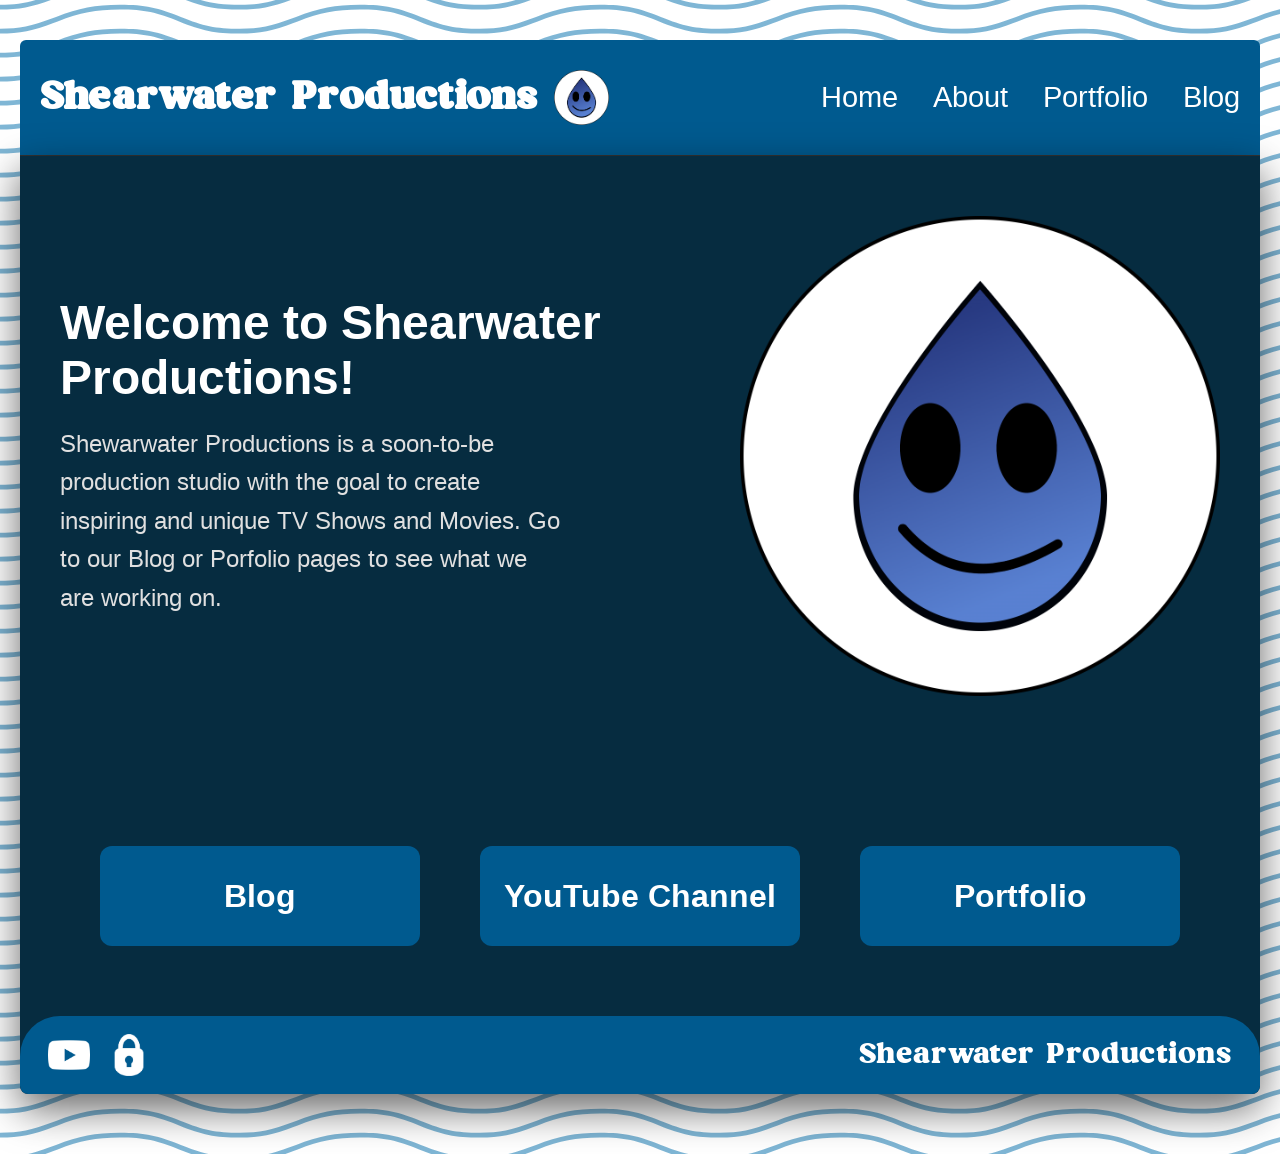
<file: index.html>
<!DOCTYPE html>
<html>
<head>
  <title>Shearwater Productions</title>
  <link rel="stylesheet" href="assets/style.css">
</head>

<body>

<!-- FULL BACKGROUND WRAPPER -->
<div class="page">

  <header class="top-bar">
    <div class="brand">
      <h1>Shearwater Productions</h1>
      <img src="assets/logo.png" alt="Shearwater Productions logo" class="logo">
    </div>

    <nav class="nav-menu">
      <a href="index.html">Home</a>
      <a href="about.html">About</a>
      <a href="portfolio.html">Portfolio</a>
      <a href="blog.html">Blog</a>
    </nav>
  </header>

  <div class="main">

    <section class="hero">
      <div class="hero-text">
        <h2>Welcome to Shearwater Productions!</h2>
        <p>
          Shewarwater Productions is a soon-to-be production studio with the goal to create inspiring and unique TV Shows and Movies. Go to our Blog or Porfolio pages to see what we are working on.
        </p>
      </div>

      <div class="hero-image">
        <img src="assets/frontpageimage.png" alt="Front page image">
      </div>
    </section>

    <section class="cta-buttons">
      <div class="cta-item">
        <a href="blog.html" class="btn btn-blue">Blog</a>
      </div>

      <div class="cta-item">
        <a href="https://www.youtube.com/@ShearwaterProductions" target="_blank" class="btn btn-green">YouTube Channel</a>
      </div>

      <div class="cta-item">
        <a href="portfolio.html" class="btn btn-red">Portfolio</a>
      </div>
    </section>
  
  <footer class="site-footer">
  <div class="footer-left">
    <a href="https://www.youtube.com/@ShearwaterProductions" target="_blank" class="footer-icon-link">
      <img src="assets/footeryoutubelogo.png" alt="YouTube" class="footer-icon">
    </a>

    <a href="password.html" class="footer-icon-link">
      <img src="assets/footerpasswordpagelogo.png" alt="Password Page" class="footer-icon">
    </a>
  </div>

  <div class="footer-right">
    <span class="footer-site-name">Shearwater Productions</span>
  </div>
</footer>
  </div>

</div>

<script src="assets/blog.js"></script>
</body>
</html>
</file>
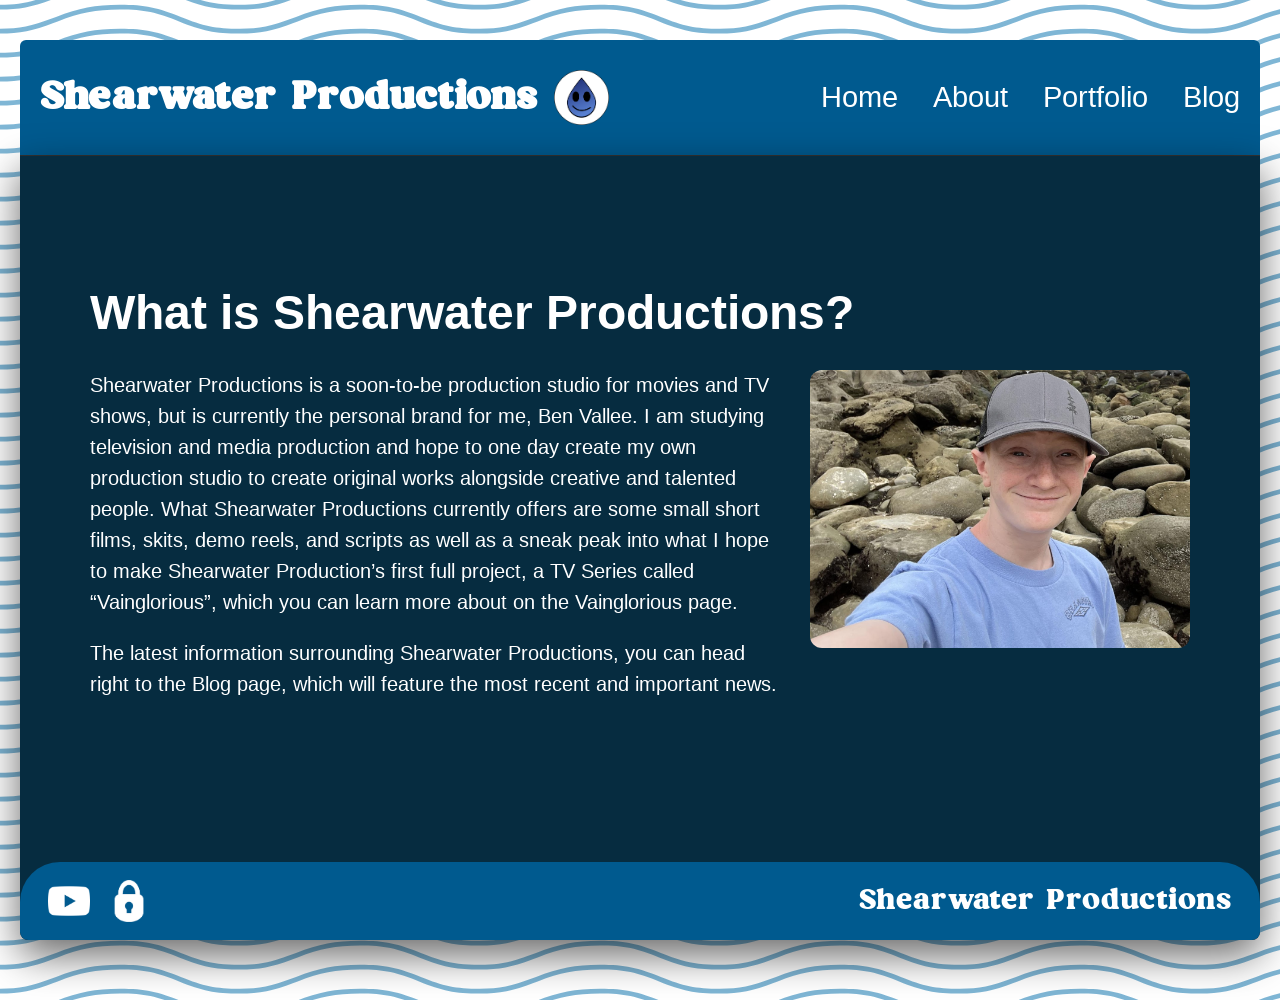
<file: about.html>
<!DOCTYPE html>
<html>
<head>
  <title>About, Shearwater Productions</title>
  <link rel="stylesheet" href="assets/style.css">
</head>

<body>

<div class="page">

  <header class="top-bar">
    <div class="brand">
      <h1>Shearwater Productions</h1>
      <img src="assets/logo.png" alt="Shearwater Productions logo" class="logo">
    </div>

    <nav class="nav-menu">
      <a href="index.html">Home</a>
      <a href="about.html">About</a>
      <a href="portfolio.html">Portfolio</a>
      <a href="blog.html">Blog</a>
    </nav>
  </header>

  <div class="main">

   <section class="about-page-content">

  <h2>What is Shearwater Productions?</h2>

  <img src="assets/aboutpage_benvallee.png" alt="Ben Vallee" class="about-image">

  <p>
    Shearwater Productions is a soon-to-be production studio for movies and TV shows, but is currently the personal brand for me, Ben Vallee. I am studying television and media production and hope to one day create my own production studio to create original works alongside creative and talented people. What Shearwater Productions currently offers are some small short films, skits, demo reels, and scripts as well as a sneak peak into what I hope to make Shearwater Production’s first full project, a TV Series called “Vainglorious”, which you can learn more about on the Vainglorious page.
  </p>

  <p>
    The latest information surrounding Shearwater Productions, you can head right to the Blog page, which will feature the most recent and important news.
  </p>

</section>

    <footer class="site-footer">
      <div class="footer-left">
        <a href="https://www.youtube.com/@ShearwaterProductions" target="_blank" class="footer-icon-link">
          <img src="assets/footeryoutubelogo.png" alt="YouTube" class="footer-icon">
        </a>

        <a href="password.html" class="footer-icon-link">
          <img src="assets/footerpasswordpagelogo.png" alt="Password Page" class="footer-icon">
        </a>
      </div>

      <div class="footer-right">
        <span class="footer-site-name">Shearwater Productions</span>
      </div>
    </footer>

  </div>

</div>

</body>
</html>
</file>
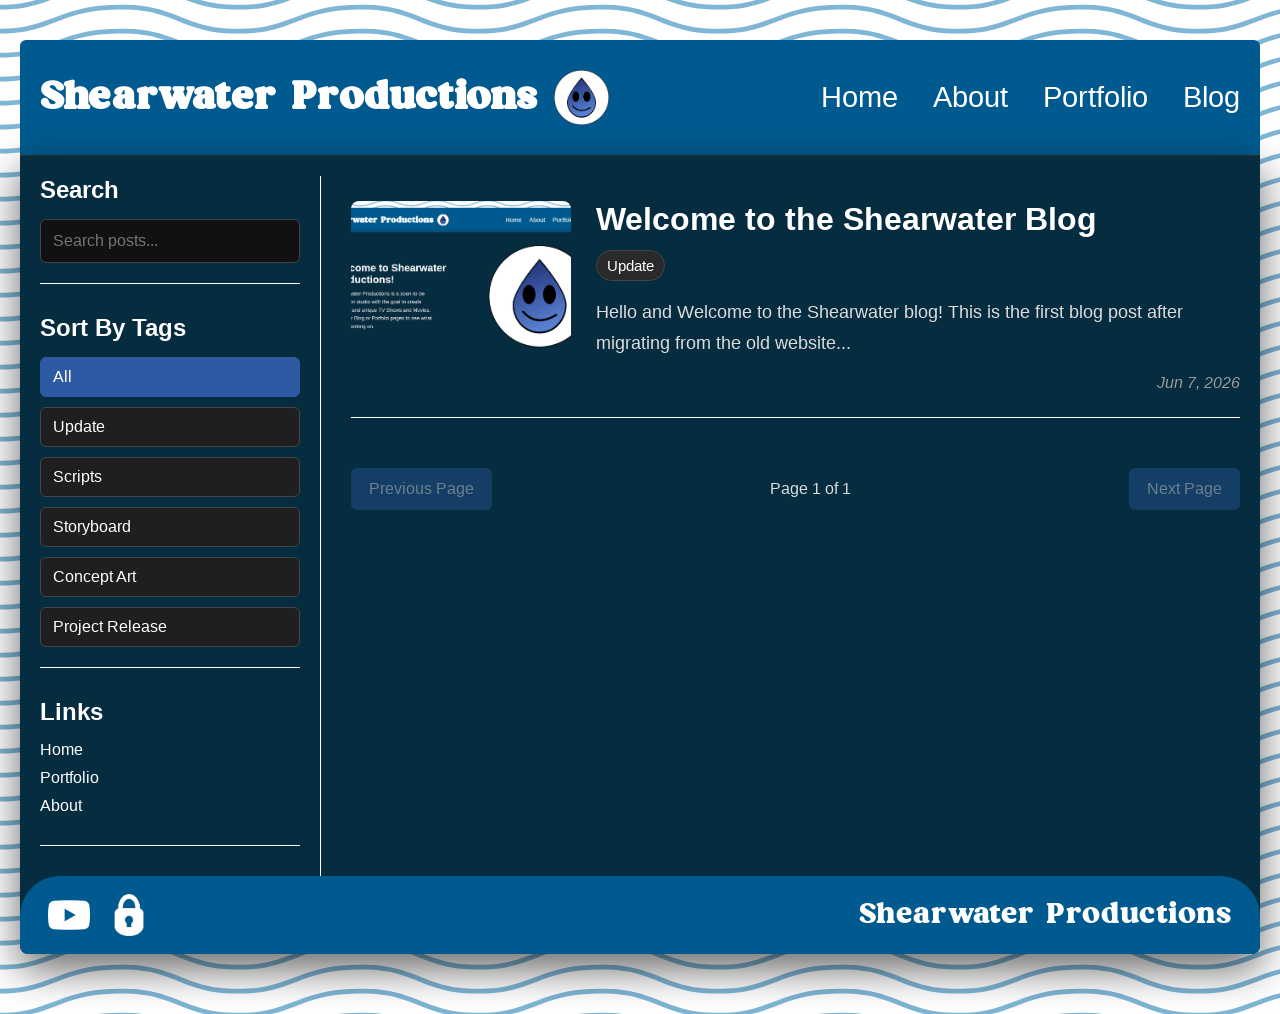
<file: blog.html>
<!DOCTYPE html>
<html>
<head>
  <title>Blog, Shearwater Productions</title>
  <link rel="stylesheet" href="assets/style.css">
</head>
<body>
  <div class="page">

  <header class="top-bar">
    <div class="brand">
      <h1>Shearwater Productions</h1>
      <img src="assets/logo.png" alt="Shearwater Productions logo" class="logo">
    </div>

    <nav class="nav-menu">
      <a href="index.html">Home</a>
      <a href="about.html">About</a>
      <a href="portfolio.html">Portfolio</a>
      <a href="blog.html">Blog</a>
    </nav>
  </header>

  <div class="main">

      <section class="blog-layout">
        <aside class="blog-sidebar">
          <div class="sidebar-box">
            <h2>Search</h2>
            <input type="text" id="searchInput" placeholder="Search posts...">
          </div>

          <div class="sidebar-box">
            <h2>Sort By Tags</h2>
            <div class="tag-filter-list">
              <button class="tag-filter active" data-tag="All">All</button>
              <button class="tag-filter" data-tag="Update">Update</button>
              <button class="tag-filter" data-tag="Scripts">Scripts</button>
              <button class="tag-filter" data-tag="Storyboard">Storyboard</button>
              <button class="tag-filter" data-tag="Concept Art">Concept Art</button>
              <button class="tag-filter" data-tag="Project Release">Project Release</button>
            </div>
          </div>

          <div class="sidebar-box">
            <h2>Links</h2>
            <a href="index.html">Home</a>
            <a href="portfolio.html">Portfolio</a>
            <a href="about.html">About</a>
          </div>
        </aside>

        <main class="blog-main-content">
          <div id="postsContainer"></div>

          <div class="blog-pagination">
            <button id="prevPageBtn">Previous Page</button>
            <span id="pageIndicator"></span>
            <button id="nextPageBtn">Next Page</button>
          </div>
        </main>
      </section>
 <footer class="site-footer">
  <div class="footer-left">
    <a href="https://www.youtube.com/@ShearwaterProductions" target="_blank" class="footer-icon-link">
      <img src="assets/footeryoutubelogo.png" alt="YouTube" class="footer-icon">
    </a>

    <a href="https://shearwaterproductions.ca/password.html" class="footer-icon-link">
      <img src="assets/footerpasswordpagelogo.png" alt="Password Page" class="footer-icon">
    </a>
  </div>

  <div class="footer-right">
    <span class="footer-site-name">Shearwater Productions</span>
  </div>
</footer>
    </div>
  </div>

  <script src="assets/blog.js"></script>
</body>
</html>
</file>
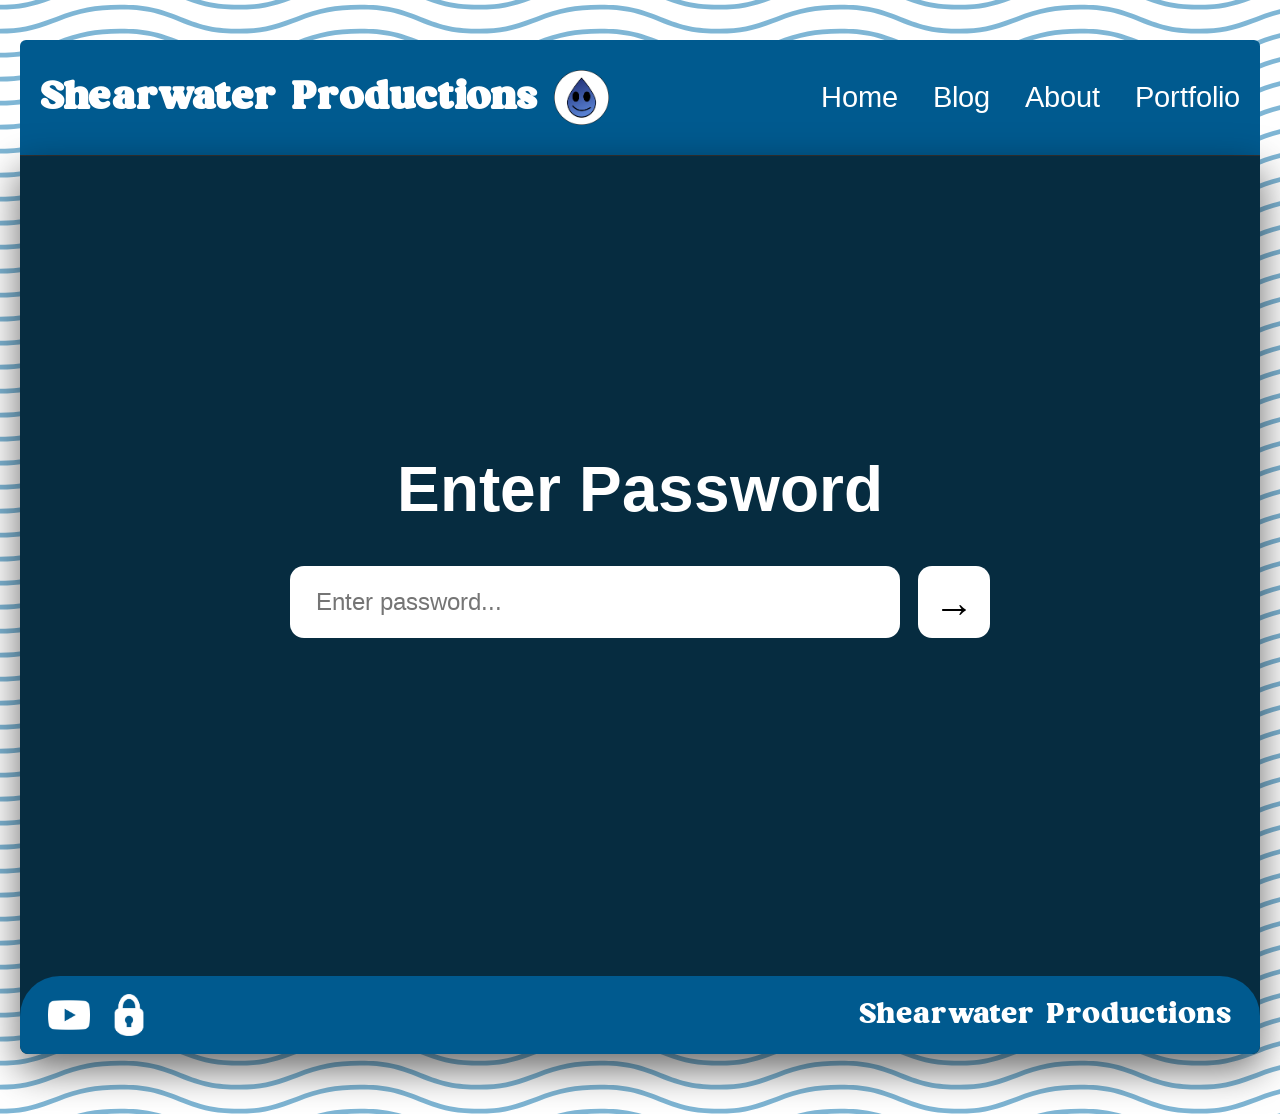
<file: password.html>
<!DOCTYPE html>
<html>
<head>
  <title>Password, Shearwater Productions</title>
  <link rel="stylesheet" href="assets/style.css">
</head>

<body>

<div class="page">

  <header class="top-bar">
    <div class="brand">
      <h1>Shearwater Productions</h1>
      <img src="assets/logo.png" alt="Shearwater Productions logo" class="logo">
    </div>

    <nav class="nav-menu">
      <a href="index.html">Home</a>
      <a href="blog.html">Blog</a>
      <a href="about.html">About</a>
      <a href="portfolio.html">Portfolio</a>
    </nav>
  </header>

  <div class="main">

    <section class="password-page">
      <h2 class="password-heading">Enter Password</h2>

      <div class="password-form">
        <input
          type="text"
          id="passwordInput"
          class="password-input"
          placeholder="Enter password..."
          autocomplete="off"
        >

        <button id="passwordSubmit" class="password-submit" aria-label="Submit password">
          →
        </button>
      </div>

      <p id="passwordMessage" class="password-message"></p>
    </section>

    <footer class="site-footer">
      <div class="footer-left">
        <a href="https://www.youtube.com/@ShearwaterProductions" target="_blank" class="footer-icon-link">
          <img src="assets/footeryoutubelogo.png" alt="YouTube" class="footer-icon">
        </a>

        <a href="password.html" class="footer-icon-link">
          <img src="assets/footerpasswordpagelogo.png" alt="Password Page" class="footer-icon">
        </a>
      </div>

      <div class="footer-right">
        <span class="footer-site-name">Shearwater Productions</span>
      </div>
    </footer>

  </div>
</div>

<script>
  const passwordRoutes = {
    "test": "google.com"
  };

  const passwordInput = document.getElementById("passwordInput");
  const passwordSubmit = document.getElementById("passwordSubmit");
  const passwordMessage = document.getElementById("passwordMessage");

  function handlePasswordSubmit() {
    const enteredPassword = passwordInput.value.trim().toLowerCase();

    if (passwordRoutes[enteredPassword]) {
      window.location.href = passwordRoutes[enteredPassword];
    } else {
      passwordMessage.textContent = "Password not recognized.";
    }
  }

  passwordSubmit.addEventListener("click", handlePasswordSubmit);

  passwordInput.addEventListener("keydown", function(event) {
    if (event.key === "Enter") {
      handlePasswordSubmit();
    }
  });
</script>

</body>
</html>
</file>
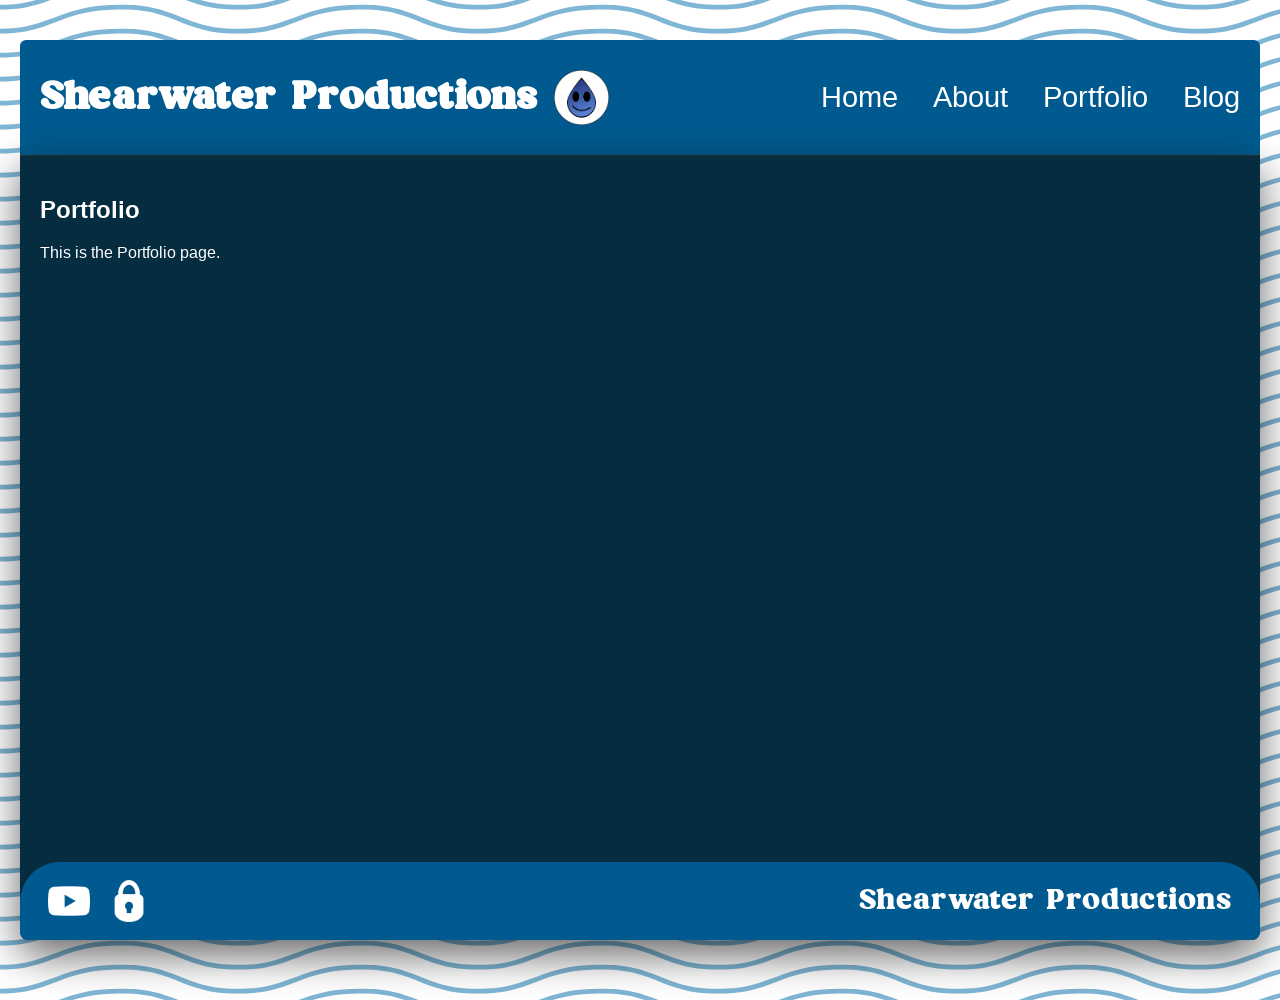
<file: portfolio.html>
<!DOCTYPE html>
<html>
<head>
  <title>Portfolio, Shearwater Productions</title>
  <link rel="stylesheet" href="assets/style.css">
</head>

<body>

<div class="page">

  <header class="top-bar">
    <div class="brand">
      <h1>Shearwater Productions</h1>
      <img src="assets/logo.png" alt="Shearwater Productions logo" class="logo">
    </div>

    <nav class="nav-menu">
      <a href="index.html">Home</a>
      <a href="about.html">About</a>
      <a href="portfolio.html">Portfolio</a>
      <a href="blog.html">Blog</a>
    </nav>
  </header>

  <div class="main">

    <section>
      <h2>Portfolio</h2>
      <p>This is the Portfolio page.</p>
    </section>

    <footer class="site-footer">
      <div class="footer-left">
        <a href="https://www.youtube.com/@ShearwaterProductions" target="_blank" class="footer-icon-link">
          <img src="assets/footeryoutubelogo.png" alt="YouTube" class="footer-icon">
        </a>

        <a href="password.html" class="footer-icon-link">
          <img src="assets/footerpasswordpagelogo.png" alt="Password Page" class="footer-icon">
        </a>
      </div>

      <div class="footer-right">
        <span class="footer-site-name">Shearwater Productions</span>
      </div>
    </footer>

  </div>

</div>

</body>
</html>
</file>
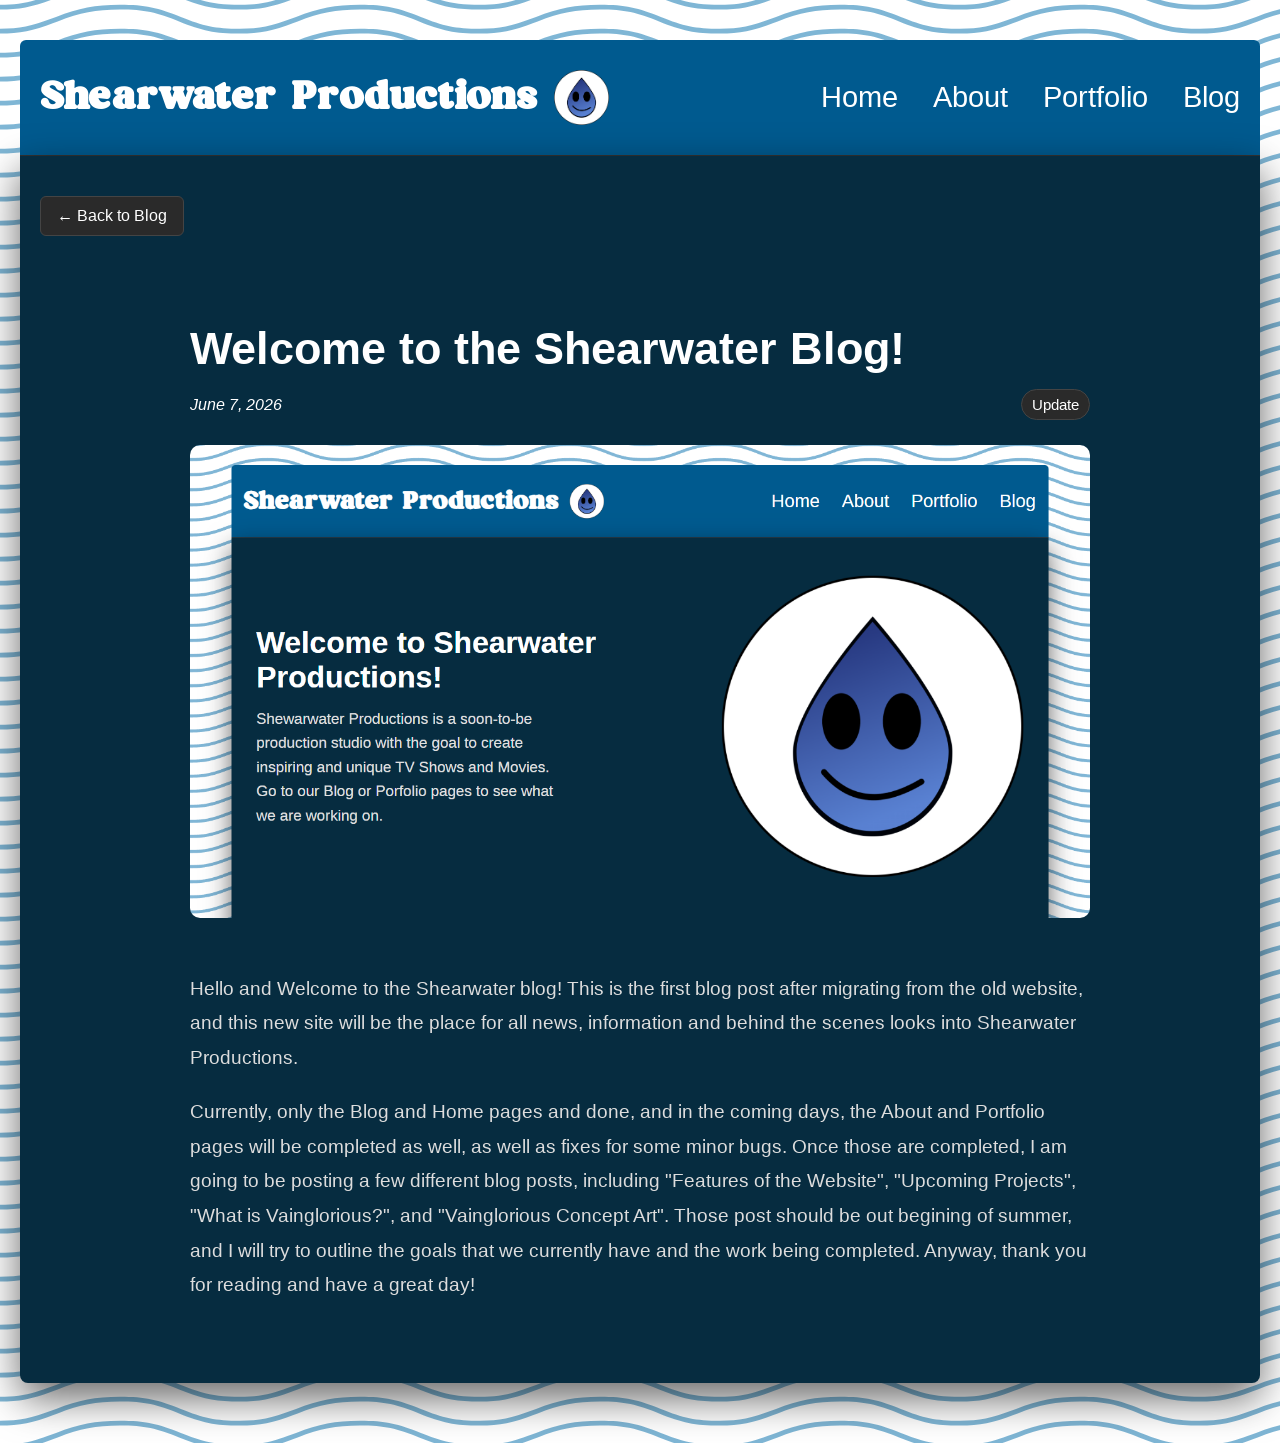
<file: posts/post-1.html>
<!DOCTYPE html>
<html>
<head>
  <title>Shearwater Productions</title>
  <link rel="stylesheet" href="../assets/style.css">
</head>

<body>

<div class="page">

  <header class="top-bar">
    <div class="brand">
      <h1>Shearwater Productions</h1>
      <img src="../assets/logo.png" alt="Shearwater Productions logo" class="logo">
    </div>

    <nav class="nav-menu">
      <a href="../index.html">Home</a>
      <a href="../about.html">About</a>
      <a href="../portfolio.html">Portfolio</a>
      <a href="../blog.html">Blog</a>
    </nav>
  </header>

  <div class="main">

    <a href="../blog.html" class="back-button">← Back to Blog</a>

    <article class="full-post full-post-wide">

      <h1 class="post-title">Welcome to the Shearwater Blog!</h1>

      <div class="post-meta">
        <span class="post-date">June 7, 2026</span>

        <div class="post-tags">
          <span class="post-tag">Update</span>
        </div>
      </div>

      <div class="post-image">
        <img src="../assets/blogimage1_post1.png" alt="Post image">
      </div>

      <div class="post-content">
        <p>Hello and Welcome to the Shearwater blog! This is the first blog post after migrating from the old website, and this new site will be the place for all news, information and behind the scenes looks into Shearwater Productions.</p>
        <p>Currently, only the Blog and Home pages and done, and in the coming days, the About and Portfolio pages will be completed as well, as well as fixes for some minor bugs. Once those are completed, I am going to be posting a few different blog posts, including "Features of the Website", "Upcoming Projects", "What is Vainglorious?", and "Vainglorious Concept Art". Those post should be out begining of summer, and I will try to outline the goals that we currently have and the work being completed. Anyway, thank you for reading and have a great day!</p>
      </div>

    </article>

  </div>

</div>

</body>
</html>

</body>
</html>
</file>
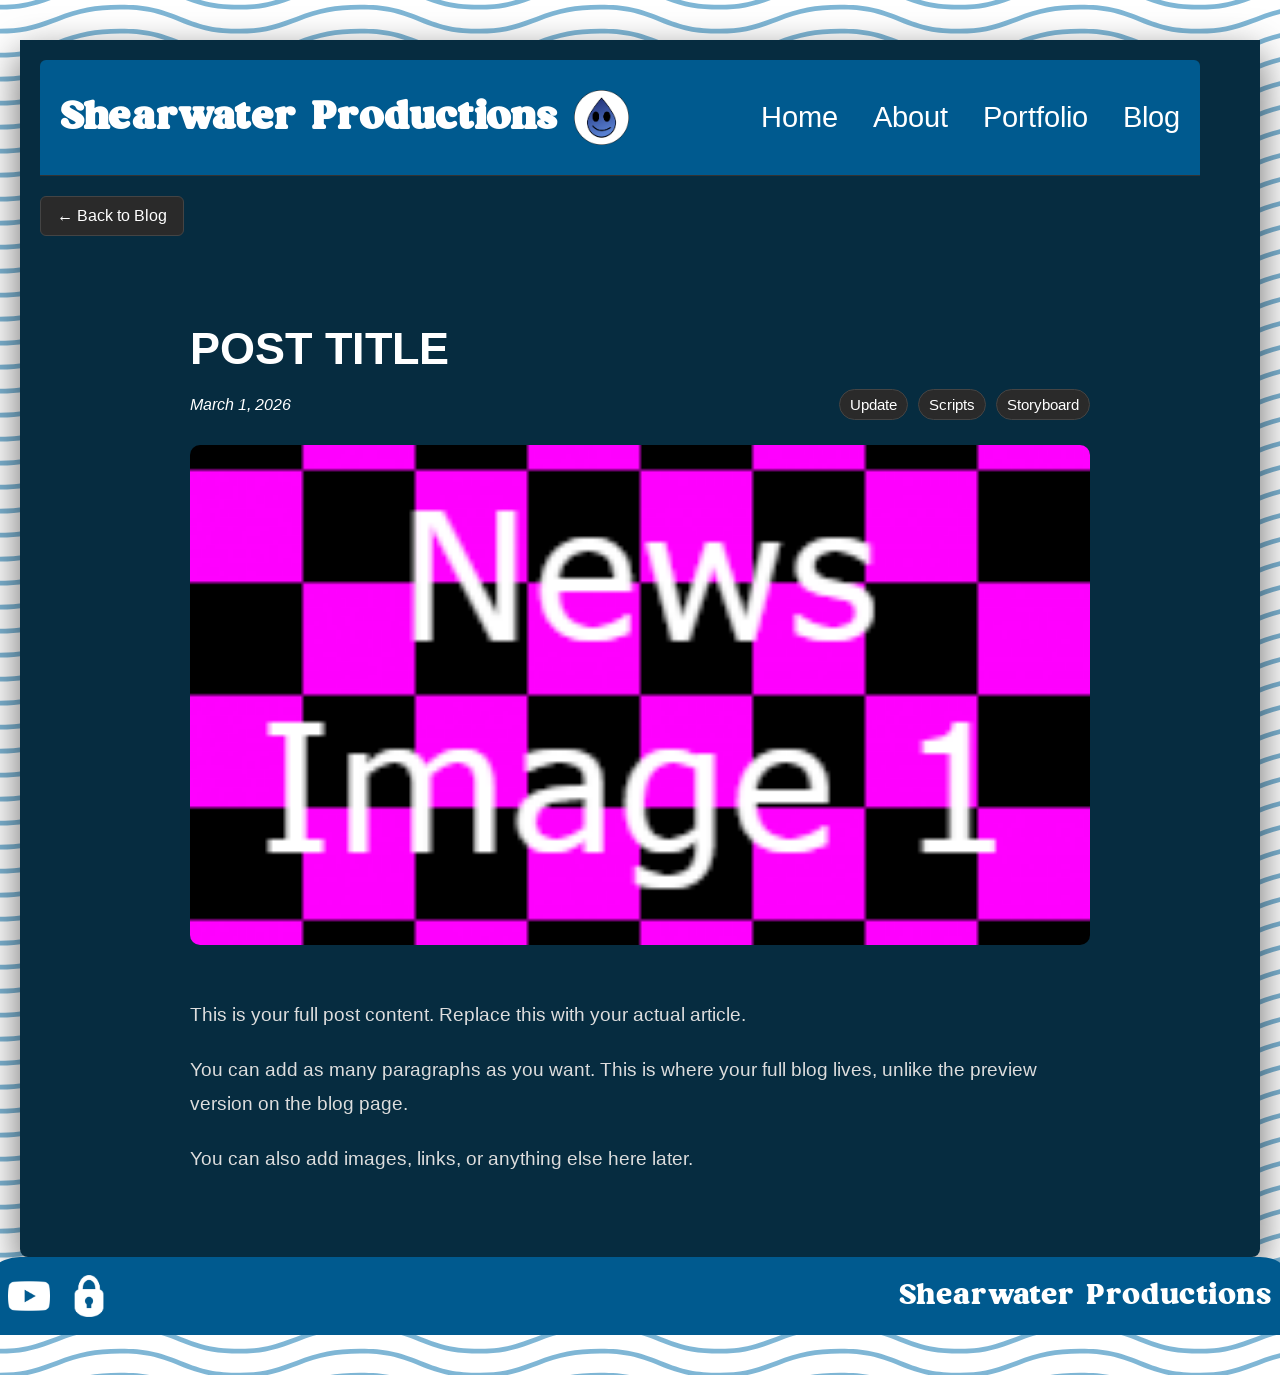
<file: posts/post-template.html>
<!DOCTYPE html>
<html>
<head>
  <title>POST TITLE, Shearwater Productions</title>
  <link rel="stylesheet" href="../assets/style.css">
</head>

<body>

<div class="page">
  <div class="main">

    <!-- HEADER -->
    <header class="top-bar">
      <div class="brand">
        <h1>Shearwater Productions</h1>
        <img src="../assets/logo.png" alt="Shearwater Productions logo" class="logo">
      </div>

      <nav class="nav-menu">
        <a href="../index.html">Home</a>
        <a href="../about.html">About</a>
        <a href="../portfolio.html">Portfolio</a>
        <a href="../blog.html">Blog</a>
      </nav>
    </header>

    <!-- FULL BLOG POST -->
    <a href="../blog.html" class="back-button">← Back to Blog</a>
    <article class="full-post">

      <!-- TITLE -->
      <h1 class="post-title">POST TITLE</h1>

      <!-- META INFO -->
      <div class="post-meta">
        <span class="post-date">March 1, 2026</span>

        <div class="post-tags">
          <span class="post-tag">Update</span>
          <span class="post-tag">Scripts</span>
          <span class="post-tag">Storyboard</span>
        </div>
      </div>

      <!-- MAIN IMAGE -->
      <div class="post-image">
        <img src="../assets/newsimage1.png" alt="Post image">
      </div>

      <!-- CONTENT -->
      <div class="post-content">

        <p>
          This is your full post content. Replace this with your actual article.
        </p>

        <p>
          You can add as many paragraphs as you want. This is where your full blog
          lives, unlike the preview version on the blog page.
        </p>

        <p>
          You can also add images, links, or anything else here later.
        </p>

      </div>

    </article>

  </div>
  <footer class="site-footer">
  <div class="footer-left">
    <a href="https://www.youtube.com/" target="_blank" class="footer-icon-link">
      <img src="../assets/footeryoutubelogo.png" alt="YouTube" class="footer-icon">
    </a>

    <a href="https://example.com/" target="_blank" class="footer-icon-link">
      <img src="../assets/footerpasswordpagelogo.png" alt="Password Page" class="footer-icon">
    </a>
  </div>

  <div class="footer-right">
    <span class="footer-site-name">Shearwater Productions</span>
  </div>
</footer>
</div>

</body>
</html>
</file>
<file: assets/style.css>
/* === CUSTOM FONTS === */

@font-face {
  font-family: "MagicalNight";
  src: url("font/MagicalNight.ttf") format("truetype");
  font-weight: normal;
  font-style: normal;
}

@font-face {
  font-family: "LiberationSans";
  src: url("font/LiberationSans-Regular.ttf") format("truetype");
  font-weight: normal;
  font-style: normal;
}

@font-face {
  font-family: "LiberationSans";
  src: url("font/LiberationSans-Bold.ttf") format("truetype");
  font-weight: bold;
  font-style: normal;
}

@font-face {
  font-family: "LiberationSans";
  src: url("font/LiberationSans-Italic.ttf") format("truetype");
  font-weight: normal;
  font-style: italic;
}

@font-face {
  font-family: "LiberationSans";
  src: url("font/LiberationSans-BoldItalic.ttf") format("truetype");
  font-weight: bold;
  font-style: italic;
}

body,
p,
a,
li,
span,
div,
button,
input,
textarea,
select,
label,
h2,
h3,
h4,
h5,
h6 {
  font-family: "LiberationSans", Arial, sans-serif;
  color: white;
}
/* FULL PAGE BACKGROUND */
/* ANIMATED BACKGROUND */
body {
  margin: 0;
  font-family: "LiberationSans", Arial, sans-serif;
  background-color: #ffffff;

  background-image: url("data:image/svg+xml,%3Csvg width='100' height='20' viewBox='0 0 100 20' xmlns='http://www.w3.org/2000/svg'%3E%3Cpath d='M21.184 20c.357-.13.72-.264 1.088-.402l1.768-.661C33.64 15.347 39.647 14 50 14c10.271 0 15.362 1.222 24.629 4.928.955.383 1.869.74 2.75 1.072h6.225c-2.51-.73-5.139-1.691-8.233-2.928C65.888 13.278 60.562 12 50 12c-10.626 0-16.855 1.397-26.66 5.063l-1.767.662c-2.475.923-4.66 1.674-6.724 2.275h6.335zm0-20C13.258 2.892 8.077 4 0 4V2c5.744 0 9.951-.574 14.85-2h6.334zM77.38 0C85.239 2.966 90.502 4 100 4V2c-6.842 0-11.386-.542-16.396-2h-6.225zM0 14c8.44 0 13.718-1.21 22.272-4.402l1.768-.661C33.64 5.347 39.647 4 50 4c10.271 0 15.362 1.222 24.629 4.928C84.112 12.722 89.438 14 100 14v-2c-10.271 0-15.362-1.222-24.629-4.928C65.888 3.278 60.562 2 50 2 39.374 2 33.145 3.397 23.34 7.063l-1.767.662C13.223 10.84 8.163 12 0 12v2z' fill='%23006dac' fill-opacity='0.5' fill-rule='evenodd'/%3E%3C/svg%3E");

  background-repeat: repeat;
  background-size: 240px auto;

  animation: moveBackground 9s linear infinite;
}

@keyframes moveBackground {
  from {
    background-position: 0 0;
  }
  to {
    background-position: 240px 0;
  }
}

/* OUTER WRAPPER */
.page {
  width: 100%;
  min-height: 100vh;
  display: flex;
  flex-direction: column;
  align-items: center;
  padding-top: 40px;
  padding-bottom: 60px;
}

/* MAIN CONTENT COLUMN */
.main {
  width: 1300px;
  max-width: calc(100% - 40px);

  background: #062c40;

  padding: 20px;
  box-sizing: border-box;

  min-height: calc(100vh - 180px);

  display: flex;
  flex-direction: column;
  flex: 1;

  border-radius: 0 0 8px 8px;
  overflow: hidden;

  box-shadow: 0 15px 40px rgba(0,0,0,0.6);
}

.top-bar {
  width: 1300px;
  max-width: calc(100% - 40px);

  display: flex;
  justify-content: space-between;
  align-items: center;
  gap: 30px;

  padding: 30px 20px;
  box-sizing: border-box;
  margin-bottom: 0;

  background: #005a8f;
  border-radius: 6px 6px 0 0;
  border-bottom: 1px solid #333;

  box-shadow: none;
}

/* BRAND AREA */
.brand {
  display: flex;
  align-items: center;
  gap: 16px;
}

.brand h1 {
  margin: 0;
  font-family: "MagicalNight", Arial, sans-serif;
  letter-spacing: 1.2px;
  font-size: 2.7rem;
  white-space: nowrap;
  color: white;
}

/* LOGO */
.logo {
  width: 55px;         /* 👈 bigger logo */
  height: 55px;
  object-fit: contain;
}

/* NAVIGATION */
.nav-menu {
  display: flex;
  gap: 35px;           /* 👈 more spacing between links */
  align-items: center;
}

.nav-menu a {
  font-family: "LiberationSans", Arial, sans-serif;
  color: white;
  text-decoration: none;
  font-size: 1.8rem;   /* 👈 bigger nav text */
  font-weight: 500;
}

.nav-menu a:hover {
  color: #4da6ff;
}
                                  /* HERO SECTION */
.hero {
  display: flex;
  justify-content: space-between;
  align-items: stretch;
  gap: 60px;                /* 👈 more space between text and image */
  
  padding: 40px 20px;      /* 👈 pushes content inward from edges */
  
  margin-bottom: 40px;
  min-height: 380px;
}

.hero-text {
  flex: 1;
  display: flex;
  flex-direction: column;
  justify-content: center;
}

.hero-text h2 {
  margin: 0 0 20px 0;
  font-size: 3rem;
  color: white;
}

.hero-text p {
  margin: 0;
  font-size: 1.5rem;
  line-height: 1.6;
  color: #e0e0e0;
  max-width: 500px;
}

.hero-image {
  width: 480px;
}

.hero-image img {
  width: 100%;
  height: 100%;
  object-fit: cover;
  border-radius: 20px;
  display: block;
}
/* BUTTON SECTION */
.cta-buttons {
  display: flex;
  justify-content: center;
  gap: 60px;
  margin: 70px 0;
}

/* EACH BUTTON BLOCK */
.cta-item {
  display: flex;
  flex-direction: column;
  align-items: center;
  gap: 15px;
}

/* TEXT ABOVE BUTTON */
.cta-item p {
  margin: 0;
  font-size: 1.5rem;
  color: #ccc;
}

/* BASE BUTTON STYLE */
.btn {
  width: 320px;            /* 👈 forces same width */
  height: 100px;            /* 👈 forces same height */
  display: flex;
  align-items: center;
  justify-content: center;

  font-size: 2rem;
  font-weight: bold;
  text-decoration: none;

  border-radius: 12px;
  transition: all 0.2s ease;
}

/* COLORS */
.btn-blue {
  background: #005a8f;
  color: white;
}

.btn-green {
  background: #005a8f;
  color: white;
}

.btn-red {
  background: #005a8f;
  color: white;
}

/* HOVER EFFECT */
.btn:hover {
  transform: translateY(-4px);
  opacity: 0.9;
}

.section-divider {
  border: none;
  border-top: 2px solid #ffffff;

  margin: 40px 0;   /* 👈 smaller spacing */
  width: 100%;

  opacity: 0.8;     /* 👈 softer look */
}
.section-divider-mini {
  width: 60%;              /* 👈 spans most of the width */
  height: 1px;
  background: #ffffff;
  border: none;
  margin: 40px auto;       /* centers it horizontally */
}

                                                                                        /* NEWS SECTION */
.news-section {
  display: flex;
  flex-direction: column;
  gap: 60px;
}

/* NEWS TITLE */
.news-heading {
  font-size: 4rem;     /* bigger */
  text-align: center;    /* centered */
  margin-bottom: 30px;
}

/* EACH ROW */
.news-row {
  display: flex;

  gap: 40px;
  justify-content: space-between;
}

/* REVERSED ROW */
.news-row.reverse {
  flex-direction: row-reverse;
}

/* IMAGES */
.news-image {
  width: 400px;
  height: 250px;
  object-fit: cover;
  border-radius: 10px;
}

/* TEXT */
.news-text {
  flex: 1;
  max-width: 600px;   /* increase from smaller value */
}

.news-text h3 {
  font-size: 2rem;
  margin-bottom: 10px;
}

.news-text p {
  font-size: 1.3rem;
  color: #ccc;
  line-height: 1.7;
}
.news-row .news-text {
  text-align: right;
  margin-left: auto;   /* pushes it right */
  margin-right: 40px;   /* 👈 pulls it LEFT slightly */
}
.news-row.reverse .news-text {
  text-align: left;
  margin-right: auto;   /* pushes it left */
}
/* BLOG PAGE LAYOUT */
.blog-layout {
  display: flex;
  gap: 30px;
  align-items: flex-start;
}

.blog-sidebar {
  width: 260px;
  flex-shrink: 0;
  border-right: 1px solid #ffffff;
  padding-right: 20px;
}

.sidebar-box {
  margin-bottom: 30px;
  padding-bottom: 20px;
  border-bottom: 1px solid #ffffff;
}

.sidebar-box h2 {
  margin: 0 0 15px 0;
  font-size: 1.5rem;
}

.sidebar-box a {
  display: block;
  margin-bottom: 10px;
  color: white;
  text-decoration: none;
}

.sidebar-box a:hover {
  color: #4da6ff;
}

#searchInput {
  width: 100%;
  padding: 12px;
  box-sizing: border-box;
  border: 1px solid #444;
  background: #111;
  color: white;
  border-radius: 6px;
  font-size: 1rem;
}

.tag-filter-list {
  display: flex;
  flex-direction: column;
  gap: 10px;
}

.tag-filter {
  text-align: left;
  padding: 10px 12px;
  border: 1px solid #444;
  background: #1f1f1f;
  color: white;
  cursor: pointer;
  border-radius: 6px;
  font-size: 1rem;
}

.tag-filter:hover,
.tag-filter.active {
  background: #2d5aa3;
  border-color: #2d5aa3;
}

.blog-main-content {
  flex: 1;
}

.blog-preview-card {
  display: flex;
  gap: 25px;
  padding: 25px 0;
  border-bottom: 1px solid #ffffff;
}

.blog-preview-image {
  width: 220px;
  flex-shrink: 0;
}

.blog-preview-image img {
  width: 100%;
  height: 160px;
  object-fit: cover;
  border-radius: 8px;
  display: block;
}

.blog-preview-text {
  flex: 1;
  display: flex;
  flex-direction: column;
}

.blog-preview-text h2 {
  margin: 0 0 12px 0;
  font-size: 2rem;
}

.blog-preview-text h2 a {
  color: white;
  text-decoration: none;
}

.blog-preview-text h2 a:hover {
  color: #4da6ff;
}

.blog-preview-tags {
  display: flex;
  flex-wrap: wrap;
  gap: 10px;
  margin-bottom: 15px;
}

.post-tag {
  display: inline-block;
  padding: 6px 10px;
  background: #2a2a2a;
  border: 1px solid #444;
  border-radius: 20px;
  font-size: 0.95rem;
}

.blog-preview-text p {
  margin: 0 0 15px 0;
  font-size: 1.15rem;
  line-height: 1.7;
  color: #ddd;
}

.blog-preview-date {
  margin-top: auto;
  text-align: right;
  color: #999;
  font-style: italic;
}

.blog-pagination {
  display: flex;
  justify-content: space-between;
  align-items: center;
  margin-top: 30px;
  padding-top: 20px;
}

.blog-pagination button {
  padding: 12px 18px;
  border: none;
  background: #2d5aa3;
  color: white;
  border-radius: 6px;
  cursor: pointer;
  font-size: 1rem;
}

.blog-pagination button:disabled {
  opacity: 0.4;
  cursor: default;
}

#pageIndicator {
  color: #ddd;
  font-size: 1rem;
}

.no-posts-message {
  padding: 40px 0;
}

.no-posts-message h3 {
  margin-bottom: 10px;
  font-size: 1.8rem;
}
/* FULL BLOG POST */

.full-post {
  max-width: 900px;
  margin: 40px auto;
}

.post-title {
  font-size: 2.8rem;
  margin-bottom: 15px;
}

.post-meta {
  display: flex;
  justify-content: space-between;
  align-items: center;
  margin-bottom: 25px;
  color: #aaa;
}

.post-date {
  font-style: italic;
}

.post-tags {
  display: flex;
  gap: 10px;
}

.post-image img {
  width: 100%;
  max-height: 500px;
  object-fit: cover;
  border-radius: 10px;
  margin-bottom: 30px;
}

.post-content p {
  font-size: 1.2rem;
  line-height: 1.8;
  margin-bottom: 20px;
  color: #ddd;
}
/* BACK BUTTON */

.back-button {
  display: inline-block;
  margin: 20px 0 10px 0;
  padding: 10px 16px;
  background: #2a2a2a;
  border: 1px solid #444;
  color: white;
  text-decoration: none;
  border-radius: 6px;
  font-size: 1rem;
  transition: all 0.2s ease;
}

.back-button:hover {
  background: #2d5aa3;
  border-color: #2d5aa3;
}
/* HOME BLOG PREVIEW */
.home-blog-preview {
  margin-top: 60px;
}

.home-blog-heading {
  text-align: center;
  font-size: 2.8rem;
  margin-bottom: 30px;
}

.latest-feature-post {
  display: flex;
  align-items: center;
  gap: 40px;
  margin: 0 auto 40px auto;
  max-width: 950px;
}

.latest-feature-image {
  width: 320px;
  flex-shrink: 0;
}

.latest-feature-image img {
  width: 100%;
  aspect-ratio: 16 / 9;
  object-fit: cover;
  border-radius: 8px;
  display: block;
}

.latest-feature-text {
  flex: 1;
}

.latest-feature-date {
  font-size: 1.1rem;
  color: #ccc;
  margin-bottom: 10px;
  font-weight: 600;
}

.latest-feature-text h3 {
  margin: 0 0 12px 0;
  font-size: 2.2rem;
}

.latest-feature-text h3 a {
  color: white;
  text-decoration: none;
}

.latest-feature-text h3 a:hover {
  color: #4da6ff;
}

.latest-feature-text p {
  margin: 0;
  font-size: 1.15rem;
  line-height: 1.7;
  color: #ddd;
}

.latest-post-grid {
  display: flex;
  justify-content: center;
  gap: 24px;
  margin-top: 30px;
}


.latest-grid-item {
  width: 220px;
  text-align: center;
}


.latest-grid-item a {
  text-decoration: none;
  color: white;
}

.latest-grid-item img {
  width: 100%;
  aspect-ratio: 16 / 9;
  object-fit: cover;
  border-radius: 8px;
  display: block;
  margin-bottom: 12px;
}

.latest-grid-item h4 {
  margin: 0 0 6px 0;
  font-size: 1.2rem;
}

.latest-grid-item a:hover h4 {
  color: #4da6ff;
}
.latest-grid-date {
  font-size: 0.85rem;
  color: #aaa;
  text-align: center;
}
/* FOOTER */
.site-footer {
  width: calc(100% + 40px);
  box-sizing: border-box;

  background: #005a8f;
  padding: 18px 28px;

  display: flex;
  justify-content: space-between;
  align-items: center;

  border-radius: 40px 40px 8px 8px;

  margin-top: auto;

  margin-left: -20px;
  margin-right: -20px;
  margin-bottom: -20px;
}

.footer-left {
  display: flex;
  align-items: center;
  gap: 18px;
}

.footer-icon-link {
  display: inline-flex;
  align-items: center;
  justify-content: center;
  text-decoration: none;
}

.footer-icon {
  width: 42px;
  height: 42px;
  object-fit: contain;
  display: block;
}

.footer-right {
  display: flex;
  align-items: center;
}

.footer-site-name {
  font-family: "MagicalNight", Arial, sans-serif;
  font-size: 2rem;
  color: white;
  letter-spacing: 1px;
}
/* PASSWORD PAGE */
.password-page {
  min-height: calc(100vh - 100px);
  display: flex;
  flex-direction: column;
  justify-content: center;
  align-items: center;
  padding: 40px 20px;
  box-sizing: border-box;
}

.password-heading {
  font-size: 4rem;
  font-weight: bold;
  margin: 0 0 40px 0;
  text-align: center;
  color: white;
}

.password-form {
  display: flex;
  align-items: center;
  gap: 18px;
  width: 100%;
  max-width: 700px;
}

.password-input {
  flex: 1;
  height: 72px;
  padding: 0 24px;
  font-size: 1.5rem;
  font-family: "LiberationSans", Arial, sans-serif;
  border: 2px solid #ffffff55;
  border-radius: 14px;
  background: #ffffff;
  color: #000;
  box-sizing: border-box;
}

.password-input:focus {
  outline: none;
  border-color: #ffffff;
}

.password-submit {
  width: 72px;
  height: 72px;
  border: 2px solid #ffffff55;
  border-radius: 14px;
  background: #ffffff;
  color: #000;
  font-size: 2.5rem;
  font-weight: bold;
  cursor: pointer;
  display: flex;
  align-items: center;
  justify-content: center;
}

.password-submit:hover {
  background: #e6e6e6;
}

.password-message {
  margin-top: 20px;
  font-size: 1.1rem;
  color: #ffb3b3;
  min-height: 24px;
}
.back-button {
  align-self: flex-start;
}

.full-post-wide {
  width: 100%;
  max-width: 1100px;
}

.full-post-wide .post-title,
.full-post-wide .post-meta,
.full-post-wide .post-content {
  max-width: 900px;
  margin-left: auto;
  margin-right: auto;
}

.full-post-wide .post-image {
  max-width: 900px;
  margin-left: auto;
  margin-right: auto;
}

/* ABOUT PAGE */
.about-page-content {
  max-width: 1100px;
  margin: 60px auto;
  font-size: 1.25rem;
  line-height: 1.55;
}

.about-page-content h2 {
  font-size: 3rem;
  margin-bottom: 20px;
}

.about-page-content p {
  margin-bottom: 18px;
}

.about-image {
  width: 380px;
  max-width: 40%;
  float: right;
  margin: 0 0 20px 35px;
  border-radius: 12px;
}
</file>
